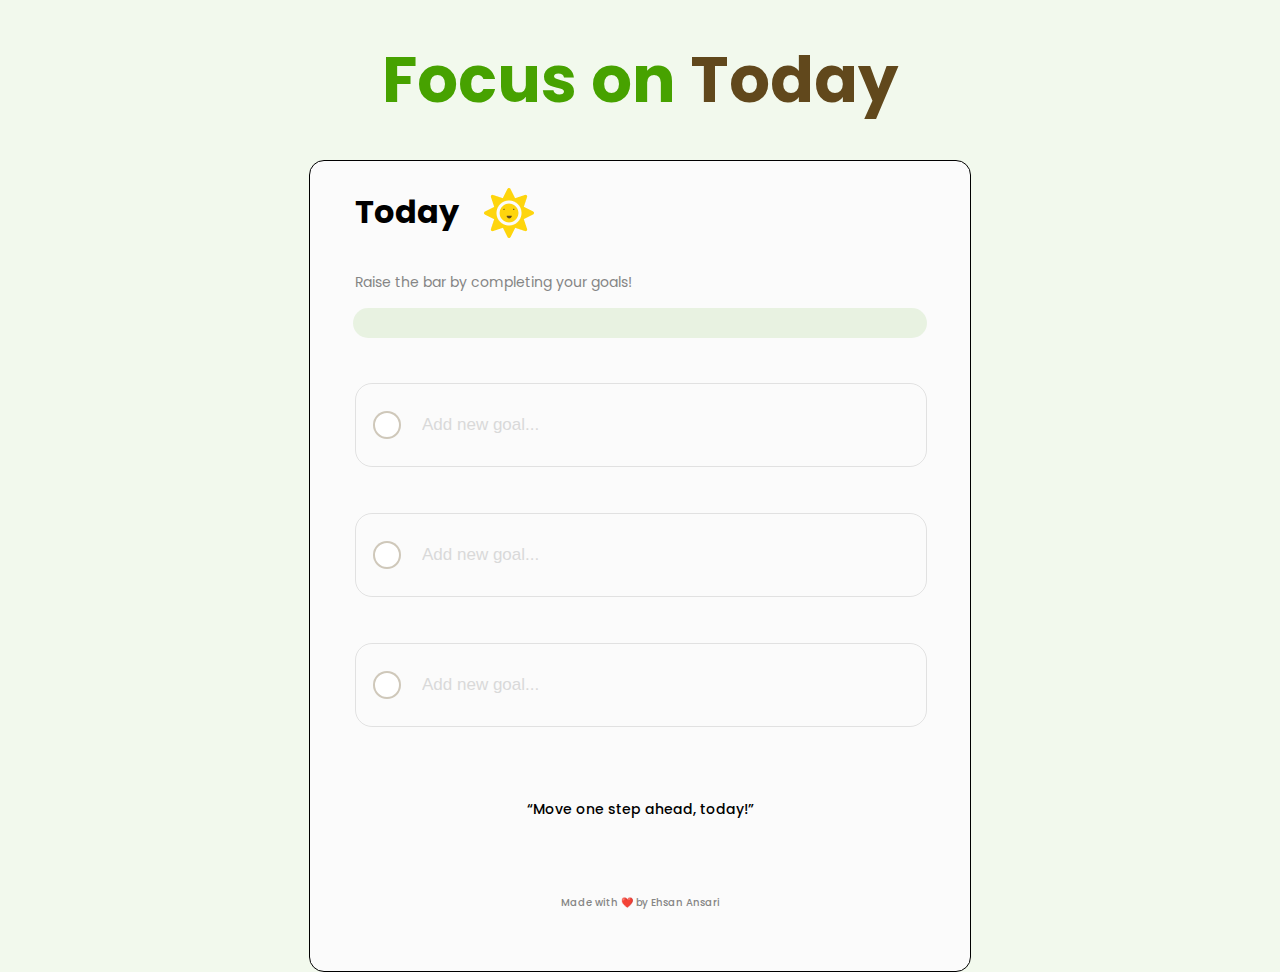
<file: Focus-on-Today-Figma/index.html>
<!DOCTYPE html>
<html lang="en">
<head>
    <meta charset="UTF-8">
    <meta name="viewport" content="width=device-width, initial-scale=1.0">
    <link rel="stylesheet" href="style.css">
    <script src="script.js" defer></script>
    <title>Focus-on-today</title>
</head>
<body>
    <div class="container">
        <h1><span>Focus on</span> Today</h1>
        <div class="main-div">
            <div class="heading">
                <h2>Today</h2>
                <img src="image/Sun.png" alt="">

                <p class="scoreMsg">Raise the bar by completing your goals!</p>

                <div class="progressBar">
                    <span class="progressMsg"></span>
                    <div class="progress">
                    </div>
                </div>

                <div class="warningMsg"></div>

                <div class="inputs">
                    <div class="inputFields">
                        <!-- <input type="checkbox" name="" id="">
                        <input type="text"> -->
                        <label for="checkbox-1">
                            <input id="checkbox-1" type="checkbox" >
                            <span class="checkmark"></span>
                        </label>
                        <input type="text" placeholder="Add new goal...">
                            
                    </div>
                    <div class="inputFields">
                        <!-- <input type="checkbox" name="" id="">
                        <input type="text"> -->
                        <label for="checkbox-2">
                            <input id="checkbox-2" type="checkbox" >
                            <span class="checkmark"></span>
                        </label>
                        <input type="text" placeholder="Add new goal...">
                            
                    </div>
                    <div class="inputFields">
                        <!-- <input type="checkbox" name="" id="">
                        <input type="text"> -->
                        <label for="checkbox-3">
                            <input id="checkbox-3" type="checkbox" >
                            <span class="checkmark"></span>
                        </label>
                        <input type="text" placeholder="Add new goal...">
                            
                    </div>
                </div>
                <div class="thaught-heading">
                    <p id="thaught">“Move one step ahead, today!”</p>

                </div>
            </div>
            <div class="footer">
                <p>Made with ❤️ by Ehsan Ansari</p>
            </div>

        </div>
    </div>
</body>
</html>
</file>
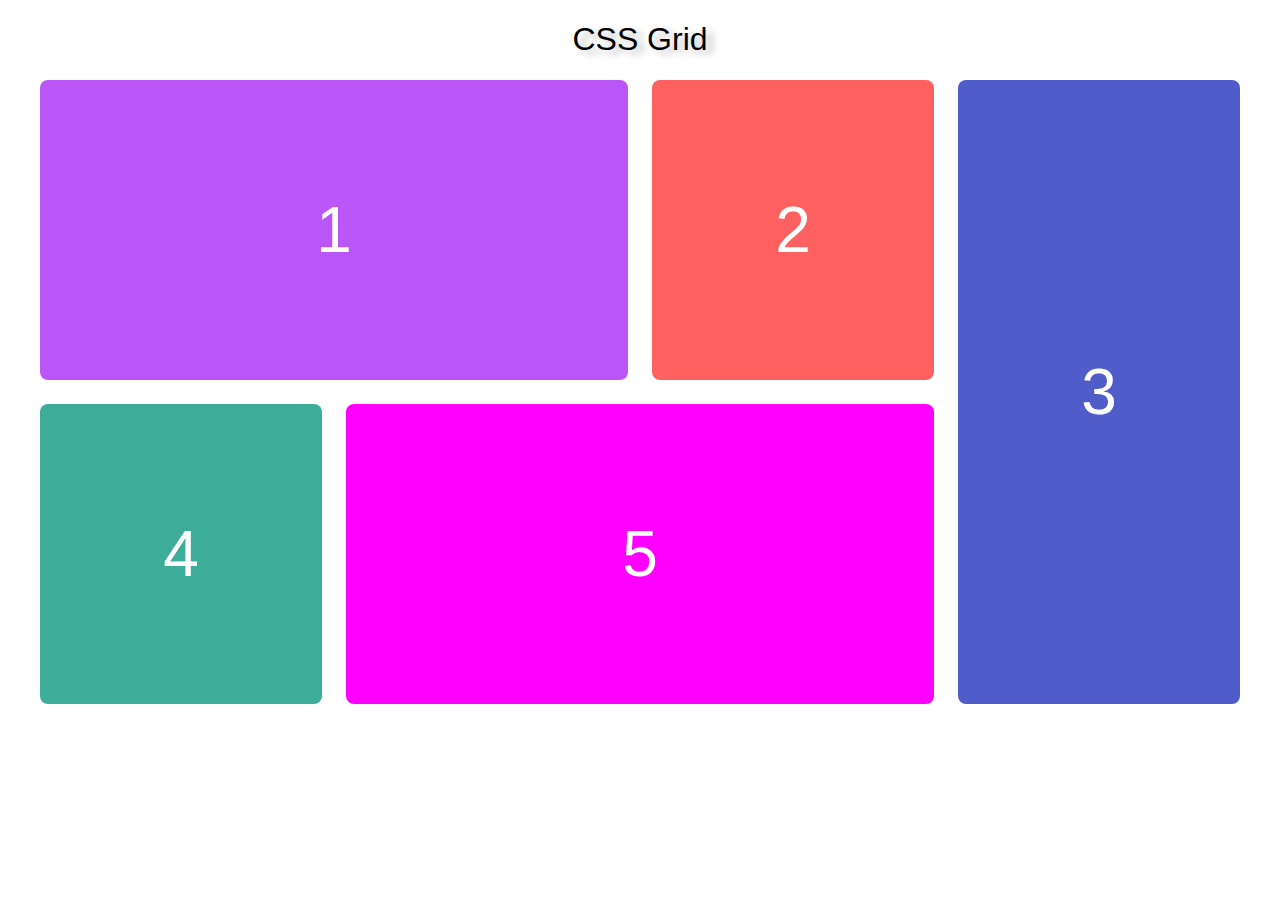
<file: gridProject-css/index.html>
<!DOCTYPE html>
<html lang="en">
<head>
    <meta charset="UTF-8">
    <meta name="viewport" content="width=device-width, initial-scale=1.0">
    <link rel="stylesheet" href="style.css">
    <title>Document</title>
</head>
<body>
    <h1>CSS Grid</h1>
    <div class="container">
        <div class="box box-1">1</div>
        <div class="box box-2">2</div>
        <div class="box box-3">3</div>
        <div class="box box-4">4</div>
        <div class="box box-5">5</div>
    </div>
</body>
</html>
</file>
<file: Focus-on-Today-Figma/style.css>
@import url('https://fonts.googleapis.com/css2?family=Poppins:ital,wght@0,100;0,200;0,300;0,400;0,500;0,600;0,700;0,800;0,900;1,100;1,200;1,300;1,400;1,500;1,600;1,700;1,800;1,900&display=swap');

body{
    margin: 0;
    /* top: 0;
    left: 0; */
    background: #f2f9ed;
    font-family: poppins;
}
h1{
    width: fit-content;
    font-weight: 700;
    font-size: 64px;
    color: #61481c;
    margin:2rem auto;
    line-height:96px ;
}

h1 span{
    color: #47a200;
}

.main-div{
    margin: 0 auto;
    border: 1px solid black;
    width: 660px;
    height: 810px;
    border-radius: 15px;
    background: #FBFBFB;
    position: relative;

}

.heading h2{
    width: 125px;
    height: 30px;
    font-size: 32px;
    font-weight: 700;
    line-height: 48px;
    margin-left: 45px;
    display: inline-block;
}

/* adding animation */
@keyframes rotate {
    0% {
        transform: rotate(0deg);
    }
    100%{
        transform: rotate(360deg);
    }
}
.heading  img{
    height: 50px;
    width: 50px;
    margin: -15px 0px;
    animation: rotate 5s linear infinite;
    /* margin-top: 20px; */
}
.heading p{
    margin-left: 45px;
    font-weight: 400;
    font-size: 14px;
    line-height: 21px;
    color: #858585;
    margin-top: 28px;
}

.progressBar{
    width: 574px;
    height: 30px;
    border-radius: 15px;
    background: rgba(72, 163, 0, 0.1);
    margin: 15px auto;
    position: relative;
    color: white;
}
.progressMsg{
    position: absolute;
    top: 50%;
    transform: translateY(-50%);
    font-size: 12px;
    align-items: center;
    padding-left: 0px;
    display: flex;
    color: rgb(255, 255, 255);
}

.warningMsg{
    height: 15px;
    font-size: 14px;
    font-weight: 400;
    line-height: 21px;
    color: #ff5151;
    margin-left: 45px;
    margin-bottom: 15px;
}

.inputFields{
    width: 570px;
    height: 82px;
    border-radius: 17px;
    border: 1px solid rgba(0, 0, 0, 0.1);
    margin-left: 45px;
    display: flex;
    position: relative;
    align-items: center;
    margin-bottom: 46px;
    
}

input[type="checkbox"]{
    margin: 5px 10px;
    display: none;
}

.checkmark {
    position: absolute;
    top: 50%;
    transform: translateY(-50%);
    left: 3%;
    height: 24px;
    width: 24px;
    background-color: rgba(255, 255, 255, 1);
    border: 2px solid rgba(97, 72, 28, 0.3);
    border-radius:50%;
    z-index: 1;
  }
 

input:checked ~ .checkmark {
    background-color: #47a200;
  }

.checkmark:after {
    content: "";
    position: absolute;
    display: none;
  }

input[type="checkbox"]:checked ~ .checkmark:after {
    display: block;
  }

.checkmark:after {
    left: 9px;
    top: 5px;
    width: 5px;
    height: 10px;
    border: solid white;
    border-width: 0 3px 3px 0;
    -webkit-transform: rotate(45deg);
    -ms-transform: rotate(45deg);
    transform: rotate(45deg);
  }

  input[type="text"]::placeholder{
   
    font-size: 17px;
    line-height: 24px;
    font-weight: 500;
    color:rgba(217, 217, 217, 1) ;
  }
  input[type="text"]{
    width: 364px;
    height: 28px;
    font-size: 17px;
    line-height: 24px;
    font-weight: 500;
    margin-left: 4rem;
    outline: none;
    border: none;
    background: inherit;
    clear: rgba(0, 0, 0, 1);
  }

 .thaught-heading p {
    width: 364px;
    height: 28px;
    font-weight: 500;
    size: 16px;
    text-align: center;
    color: #000;
    line-height: 24px;
    margin: 70px auto;
  }

  .footer p{
    text-align: center;
    font-size: 10px;
    line-height: 15px;
    font-weight: 500;
    color: rgba(133, 133, 133, 1);
    margin-top: 15px;
  }
  

.progress{
    width: 0%; 
    max-width: inherit;
    left: 0;
    height: inherit;
    background: #47a200;
    border-radius: inherit;
    transition: all .2s ease-in-out ;
}
/* .progressMsg{
    font-size: 12px;
    width: 50px;
    padding-left: 24px;
    display: flex;
    color: rgb(255 255 255 / 76%);
} */
.completed{
    
}




  /* adding media query */

  @media only screen and (max-width: 700px) {
   
     h1{
        font-size: 40px;
        margin: 1rem auto;
        
    }
    .main-div{
        width: 350px;
        margin: 0 auto;
    }
    .heading h2{
        font-size: 20px;
    }
    .heading img{
        /* transform: scale(.7); */
        margin-left: -40px;
    }
    .progressBar,.inputFields,.thaught-heading p{
        width: 303px;
        /* height: 80px; */
    
    }
    .progressBar{
    margin: 10px auto;

    }
    .inputFields{
        margin-bottom: 15px;
        height: 60px;
    }
    .main-div{
        height: 600px;
        
    }
    .heading h2, .heading p,.warningMsg,.inputFields{
        margin-left: 25px;
    }
    .thaught-heading p{
        margin: 55px auto;
    }
    .footer p{
        position: absolute;
        bottom: 1%;
        left: 50%;
        transform: translateX(-50%);
    }
  }
</file>
<file: gridProject-css/style.css>
/* css reset  */
*{
    box-sizing: border-box;
}
body{
    /* box-sizing: border-box; */
    margin: 0;
    font-family: sans-serif;
}
.container{
    /* margin-inline: 2rem; */
    display: grid;
    gap: 1.5rem;
    padding-bottom: 3rem;
    max-width: 1200px;
    margin-inline: auto;

}
h1{
    text-align: center;
    text-shadow: 7px 4px 7px rgba(0, 0, 0, 0.25);
    font-weight: 400;
}

.box{
    min-height: 200px;
    color: white;
    font-size: 4rem;
    display: flex;
    align-items: center;
    justify-content: center;
    border-radius: 8px;
    /* margin: 1rem auto; */
}
.box-1{
    background-color: #ba56f7;
}
.box-2{
    background-color: #ff6161;
}
.box-3{
    background-color: #505cca;
}
.box-4{
    background-color: #3dad99;
}
.box-5{
    background-color: magenta;
}

/* medai query for tablet */
@media(min-width: 600px){
    .container{
        grid-template-columns: 1fr 1fr;
    }
    .box{
       min-height: 300px;
    }
    .box-1, .box-5{
        grid-column-start:span 2;
    }
    .box-3{
        /* grid-row-end: sapn 2; */
        grid-row-start: span 2;
    }
    
}

@media(min-width: 1000px){
    .container{
        grid-template-columns: 1fr 1fr 1fr 1fr;
    }

}
</file>
